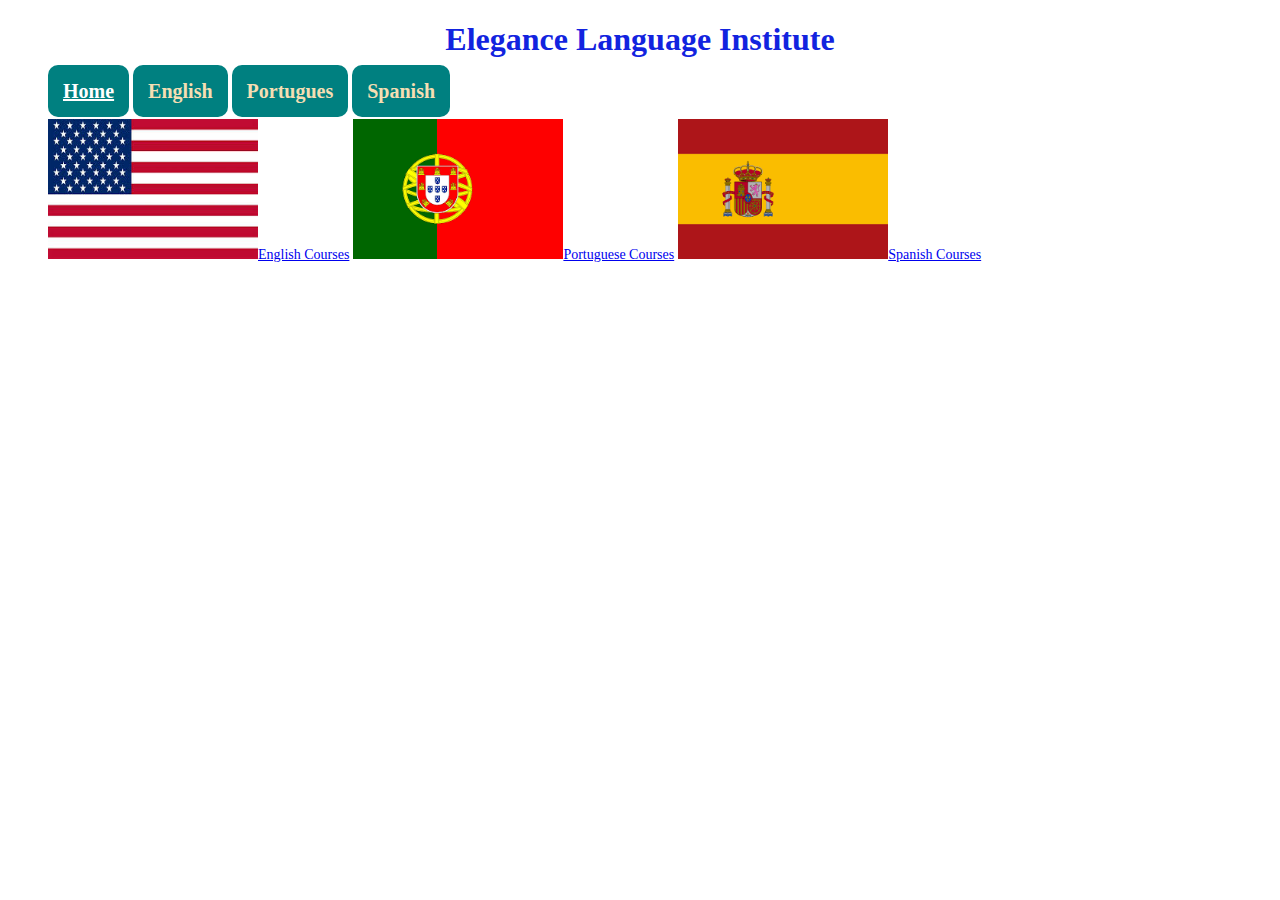
<file: Veghar/index.html>
<!DOCTYPE html>
<html>

<head>
    <title>Elegance Language Institute</title>
    <link rel="stylesheet" href="style.css">
    
</head>

<body>
    <h1 style="">Elegance Language Institute</h1>
    <div class="menu">
        <ul>
            <li><a class="current" href="index.html">Home</a></li>
            <li><a href="english.html">English</a></li>
            <li><a href="portuguese.html">Portugues</a></li>
            <li><a href="spanish.html">Spanish</a></li>      
        </ul>
    </div>
    <div id="homepage">
        <ul>
            <li class="red"><a href="english.html"><img
                        src="img/english.jpeg"><span>English Courses</span></a></li>

            <li class="blue"><a href="portuguese.html"><img
                        src="img/portuguese.png"><span>Portuguese Courses</span></a></li>

            <li class="yellow"><a href="spanish.html"><img src="img/spanish.png"><span>Spanish Courses</span></a></li>

        </ul>
    </div>
</body>
</html>
</file>
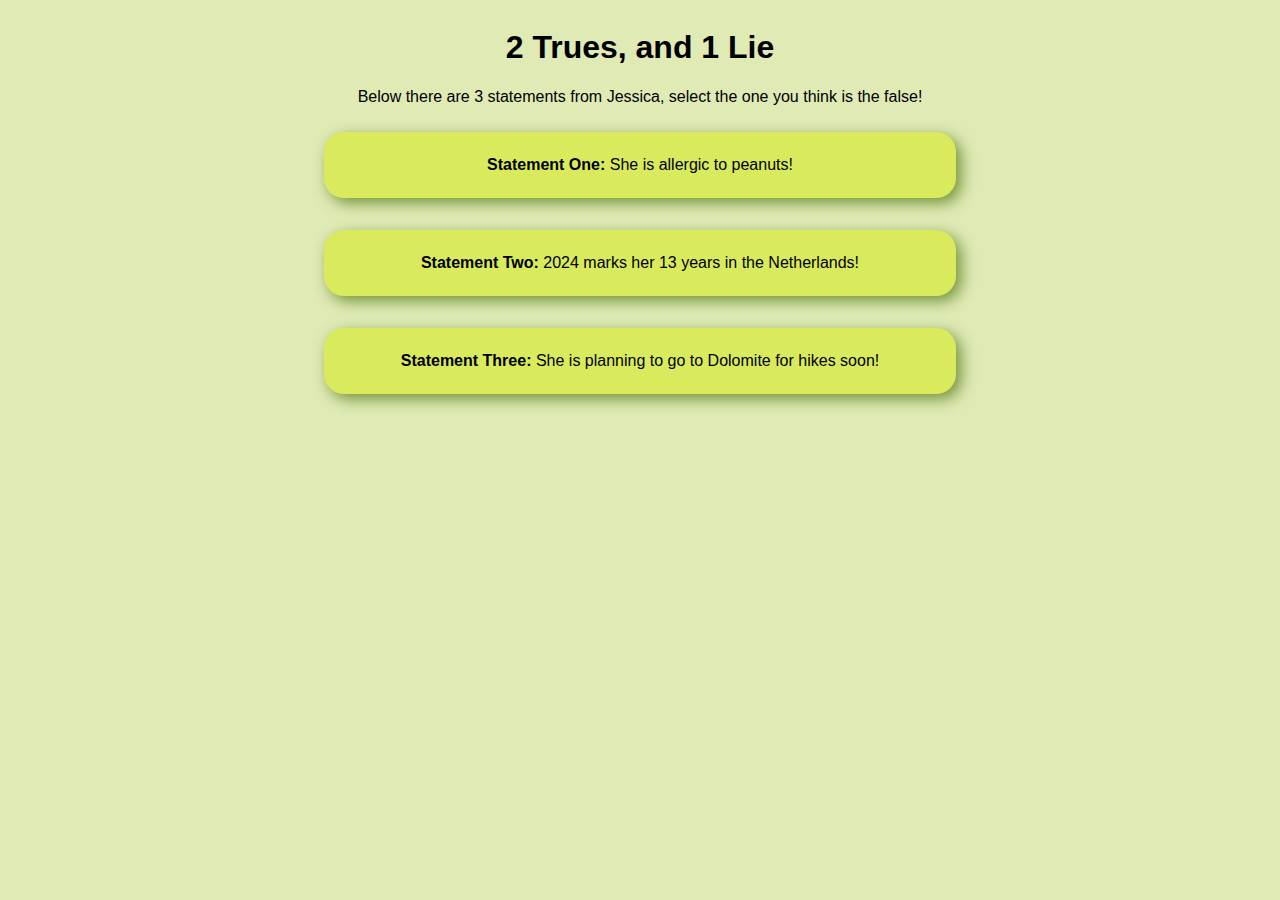
<file: src/Jessica-profile/index.html>
<!DOCTYPE html>
<html>
  <head>
    <title>Portfolio Jessica Mo</title>
    <link rel="stylesheet" href="style.css">
    <meta charset="UTF-8" />
  </head>

  <body>
    <div class="form-container">
      <h1 class="title">2 Trues, and 1 Lie</h1>
      <div class="form-introText">
        Below there are 3 statements from Jessica, select the one you think is the
        false!
      </div>

      <form class="form-info" action="">
        <button
          type="button"
          onclick="checkAnswer('Correct')"
          class="statements"
          id="statementOne"
        >
          <b>Statement One:</b> She is allergic to peanuts!
        </button>
        <button
          type="button"
          onclick="checkAnswer('Wrong')"
          class="statements"
          id="statementTwo"
        >
          <b>Statement Two:</b> 2024 marks her 13 years in the Netherlands!
        </button>
        <button
          type="button"
          onclick="checkAnswer('Wrong')"
          class="statements"
          id="statementThree"
        >
          <b>Statement Three:</b> She is planning to go to Dolomite for hikes soon!
        </button>
      </form>
    </div>
    <div id="result"></div>

    <script src="app.js"></script>
  </body>
</html>
</file>
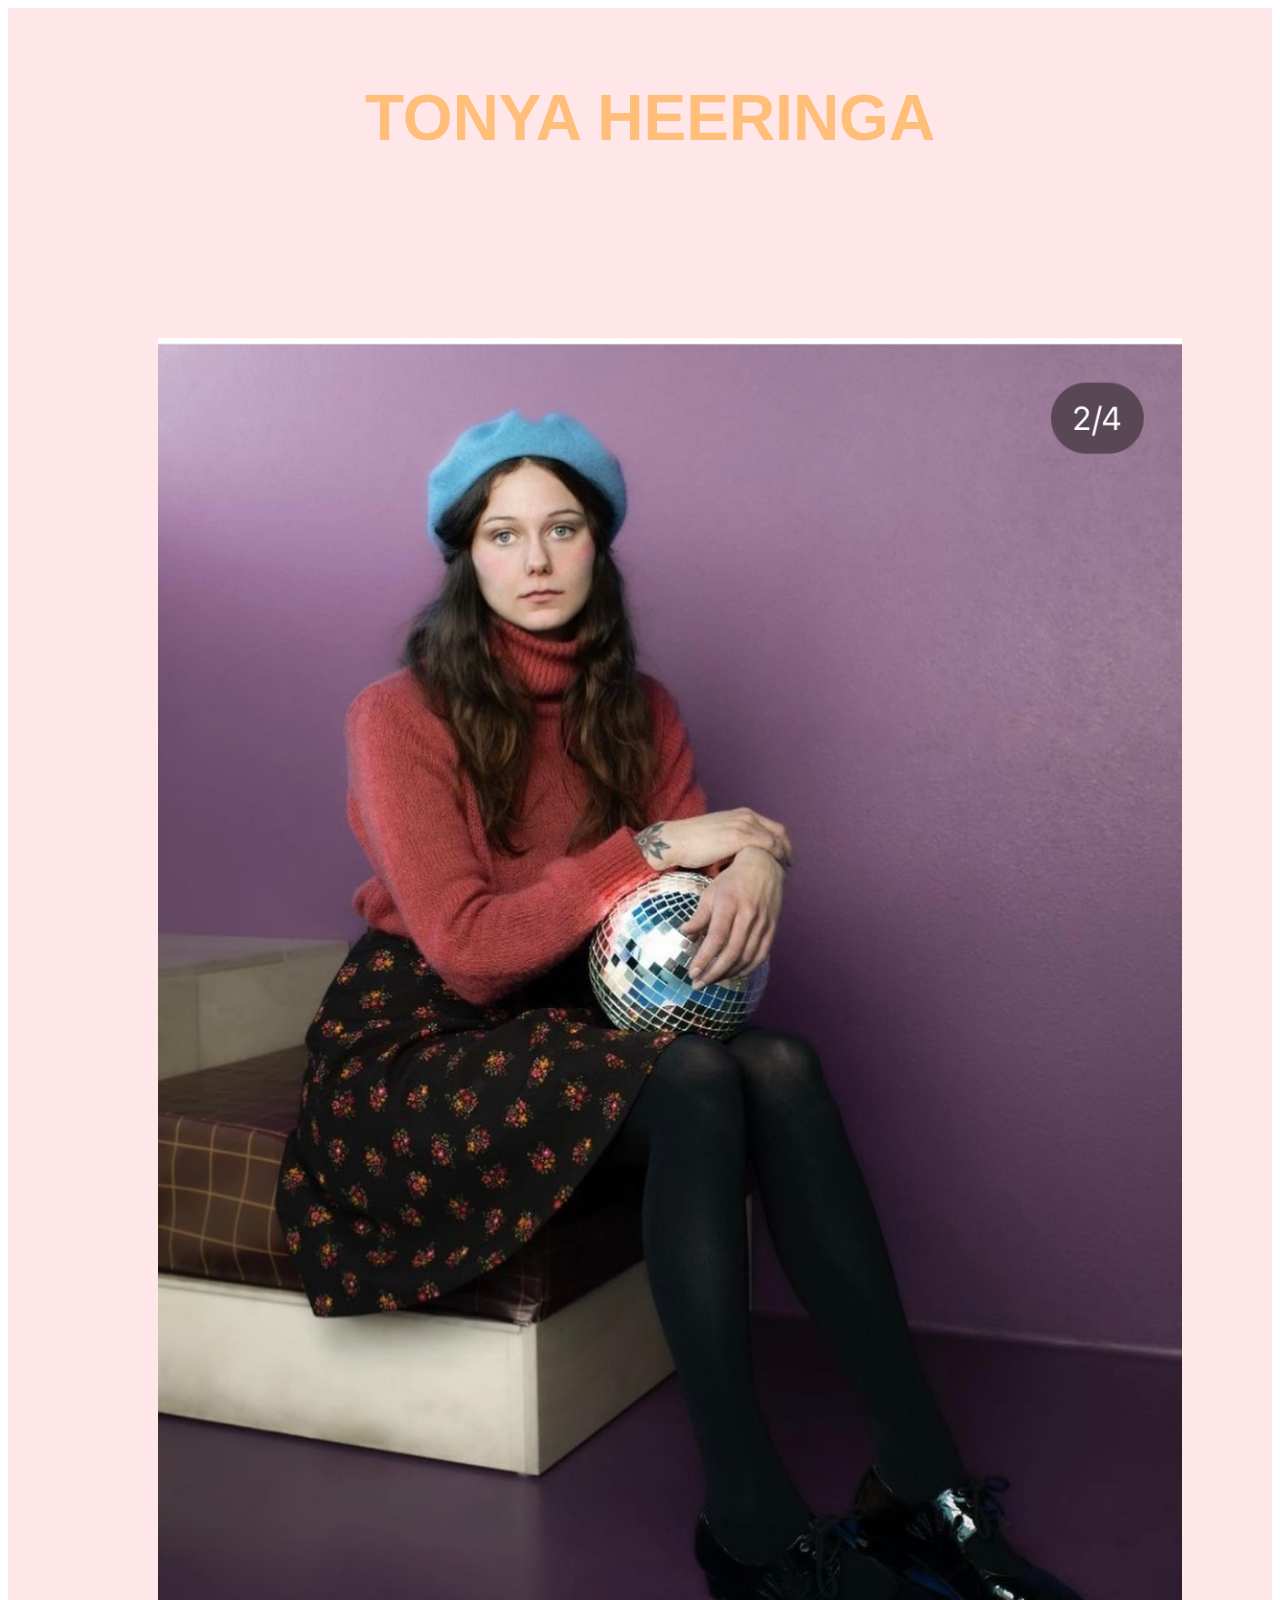
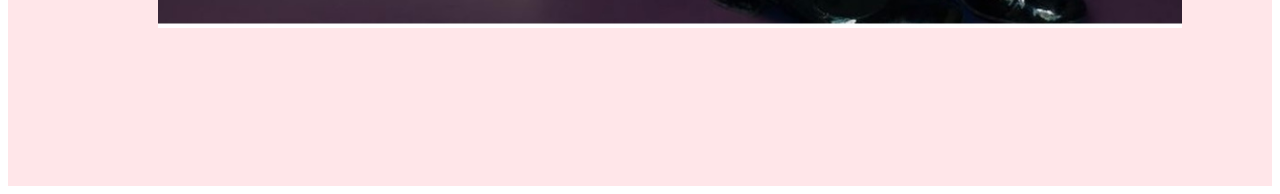
<file: Tonya Heeringa.html>
<!DOCTYPE html>
<html>
  
    <head>
        <title> Tonya Heeringa</title>
        <meta charset="UTF-8">
        <meta name="viewport" content="width=device-width">
        <link rel="stylesheet" href="stylesheet.css">
        <script src="slide.js" defer></script>
    </head>

<body>
    <div>
<h1>TONYA HEERINGA</h1>
</div>
</body>

<body>

<div class="container">
 <div class="hover-container">
    <div class="mySlides">
        <img src="foto 1.jpg" style="width:100%">
    </div>
  
    <div class="mySlides">
        <img src="foto 2.jpg" style="width:100%">
    </div>
  
    <div class="mySlides">
        <img src="foto 3.jpg" style="width:100%">
    </div>

    <div class="mySlides">
        <img src="foto 4.jpg" style="width:100%">
    </div>

    <div class="mySlides">
        <img src="foto 5.jpg" style="width:100%">
    </div>

    
    <div class="mySlides">
        <img src="foto 6.jpg" style="width:100%">
    </div>
 
    
    <div class="mySlides">
        <img src="foto 7.jpg" style="width:100%">
    </div>

    
    <div class="mySlides">
        <img src="foto 8.jpg" style="width:100%">
    </div>

    
    </div>
</body>
</html>
</file>
<file: Veghar/style.css>
li {
    display: inline;
}

h1 {
    color: rgb(18, 35, 223);
    text-align: center;
}
img {
    width:15em;
    height: 10em;
}

a {
font-size: 14px;
}

.menu a {
    background-color: teal;
    border-radius: 10px;
    font-size: 20px;
    font-weight: bold;  
    color: wheat;
    padding:15px;
    text-decoration: none;
    
}
.menu a.current {
    text-decoration: underline;
    color: white;
}

.menu a:hover{
    color: white;
}

.textblock {
    font-size: 20px;
    font-style: italic;
}
.red {
    color: red;
}

.blue {
    color: green;
}
</file>
<file: src/Jessica-profile/style.css>
body {
    box-sizing: border-box;
    font-family: sans-serif, Arial, Helvetica;
    background-color: #dfeab5;
  }
  
  .form-introText {
    text-align: center;
    margin-bottom: 10px;
  }
  
  .form-container {
    display: flex;
    flex-direction: column;
  }
  
  .title {
    justify-content: center;
    align-self: center;
  }
  
  .form-info {
    display: flex;
    flex-direction: column;
    justify-content: center;
    align-items: center; 
  }
  
  .statements {
    flex-basis: 100%;
    margin: 1em;
    padding: 1.5em;
    border-radius: 20px;
    border-style: none;
    background-color: #d9eb5c;
    text-align: center;
    font-size: 1em;
    box-shadow: 5px 5px 15px #729238;
    cursor: pointer;
    width: 50%;
  }
  
  button:hover {
    transform: translateY(2px);
  }
  
  #result {
    font-size: 24px;
    text-align: center;
  }
</file>
<file: stylesheet.css>
div {
    background-color: #ffe6e9;
    color: #ffbe79;
    font-size: xx-large;
text-align: center;
font-family: Verdana, Geneva, Tahoma, sans-serif;
padding-top: 30px;
padding-right: 30px;
padding-bottom: 50px;
padding-left: 50px;
}



.slideshow-container {
  position: relative;
  margin: auto;
  
}
.hover-container {
    cursor: url(https://cur.cursors-4u.net/nature/nat-11/nat1021.cur), default;
  }


#fixedContainer {
    position: fixed;
    width: 600px;
    height: 200px;
    left: 50%;
    top: 0%;
    margin-left: -300px; 
  }
</file>
